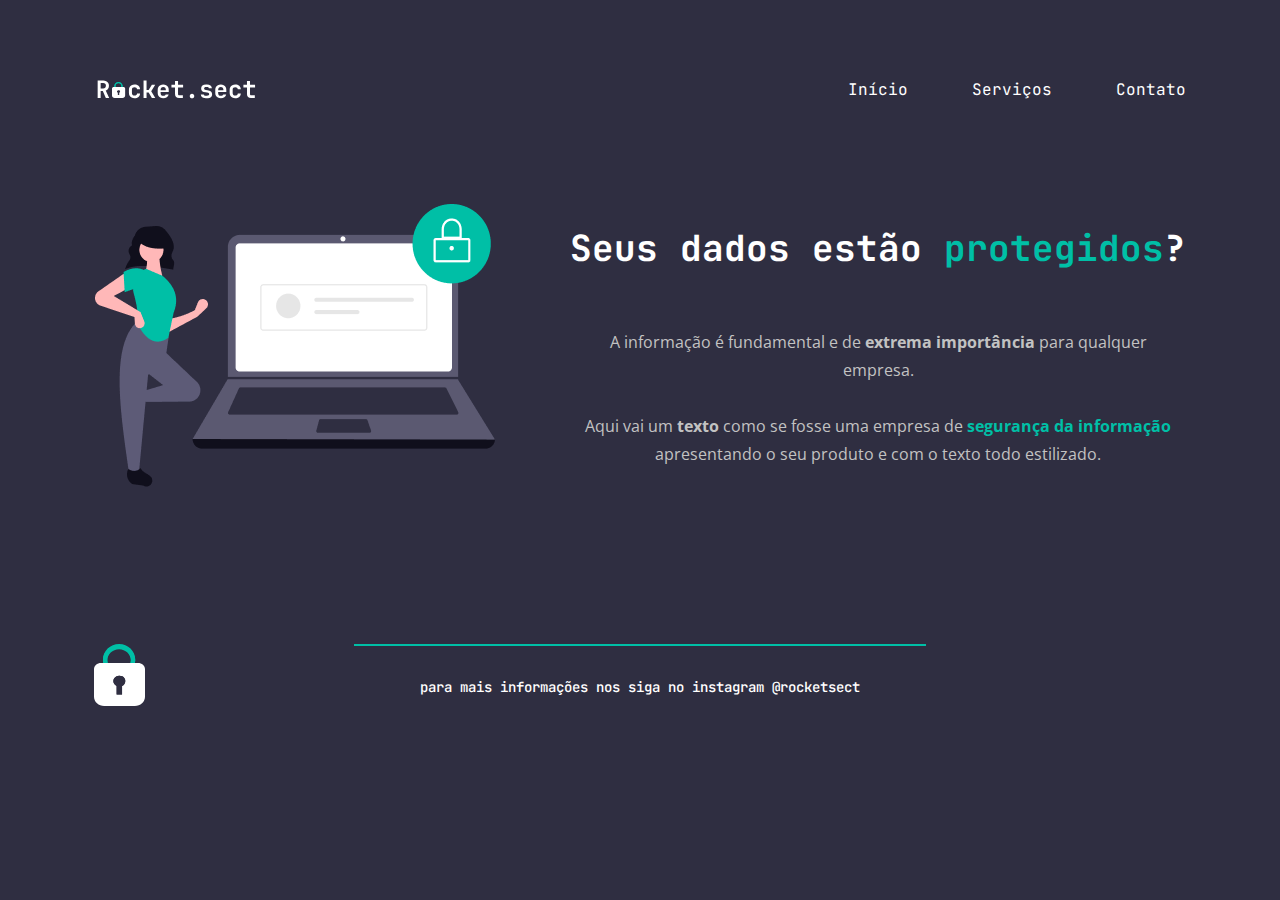
<file: introducao-html-css-desafio-avancado/index.html>
<!DOCTYPE html>
<html lang="pt-br">
  <head>
    <link rel="preconnect" href="https://fonts.googleapis.com">
    <link rel="preconnect" href="https://fonts.gstatic.com" crossorigin>

    <meta charset="UTF-8" />
    <meta name="viewport" content="width=device-width, initial-scale=1.0" />
    <title>Rocket.sect</title>

    <link href="https://fonts.googleapis.com/css2?family=JetBrains+Mono:ital,wght@0,100..800;1,100..800&family=Open+Sans:ital,wght@0,300..800;1,300..800&display=swap" rel="stylesheet">

    <link rel="stylesheet" href="style.css">

  </head>
  <body>
    <div class="page">
      <nav>
          <a id="logo" href="#">
            <img src="images/logo.svg" alt="logo rocketsect" />
          </a>
          <ul>
            <li><a href="#">Início</a></li>
            <li><a href="#">Serviços</a></li>
            <li><a href="#">Contato</a></li>
          </ul>
      </nav>
      
      <main>
          <section>
            <h1>Seus dados estão <span>protegidos</span>?</h1>
            <p>
              A informação é fundamental e de <strong>extrema importância</strong> para qualquer
              </br> empresa.
              <br/>
              <br/>
              Aqui vai um <strong> texto </strong> como se fosse uma empresa de <span> segurança da informação </span>
              <br/> apresentando o seu produto e com o texto todo estilizado. 
            </p>
          </section>

          <img src="images/img1.png" alt="Desenho de uma mulher ao lado de um computador com um cadeado">
      </main>

      <footer>
          <hr> 
          <p>para mais informações nos siga no instagram @rocketsect</p>
          <img id="padlock" src="images/padlock.svg" alt="Cadeado trancado">
      </footer>
    </div>
  </body>
</html>
</file>
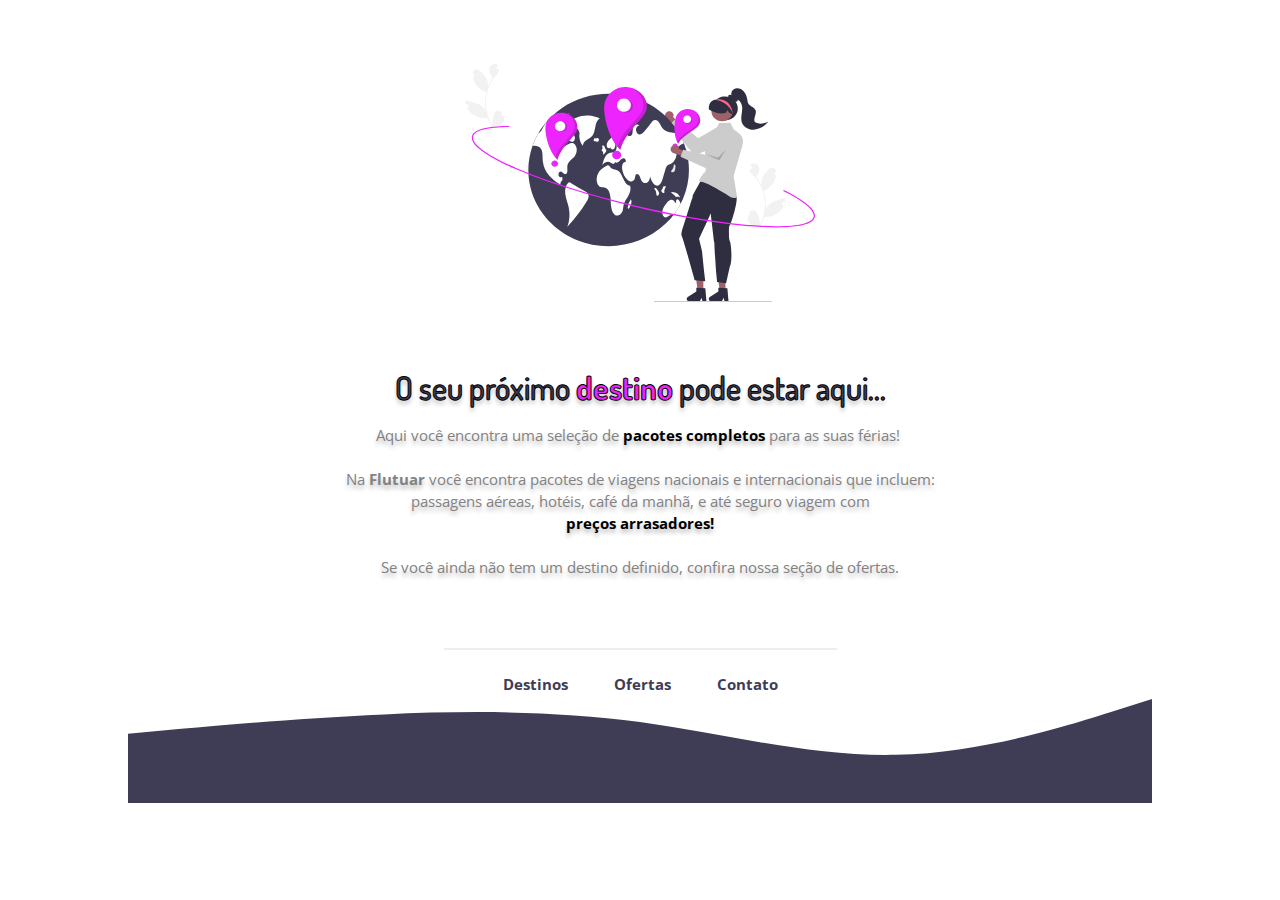
<file: introducao-html-css-desafio-intermediario/index.html>
<!-- Instrução que define o tipo do documento. -->
<!DOCTYPE html>
<html lang="pt-br">
  <!-- Tag <head> contém as instruções para a página -->
  <head>
    <link rel="preconnect" href="https://fonts.googleapis.com">
    <link rel="preconnect" href="https://fonts.gstatic.com" crossorigin>
    <meta charset="UTF-8" />
    <meta name="viewport" content="width=device-width, initial-scale=1.0" />
    <title>Flutuar.com</title>

    <link href="https://fonts.googleapis.com/css2?family=Dosis:wght@200..800&family=Open+Sans:ital,wght@0,300..800;1,300..800&display=swap" rel="stylesheet">    

    <link rel="stylesheet" href="style.css" />
  </head>

  <!-- Tag <body> é o corpo do documento, onde tem as informações que serão mostradas. -->
  <body>
    <main>
      <img
        src="images/girl.svg"
        alt="Desenho de uma mulher segurando o mundo em formato de globo"
      />

      <h1> O seu próximo <span> destino </span> pode estar aqui...</h1>
  
      <p>
        Aqui você encontra uma seleção de <span>pacotes completos</span> para as suas férias! 
        <br />
        <br />

        Na <strong> Flutuar </strong>
        você encontra pacotes de viagens nacionais e internacionais que incluem: passagens aéreas, hotéis, café da manhã, e até seguro viagem com
        <br/> 
        <span>preços arrasadores!</span>
        
        <br/>
        <br/>

        Se você ainda não tem um destino definido, confira nossa seção de ofertas.
      </p>
    </main>

    <footer>
      <div class="line"></div>

      <a href="#"> Destinos </a>
      <a href="#"> Ofertas </a>
      <a href="#"> Contato </a>
    </footer>

    <img
      id="wave"
      src="images/Wave.svg"
      alt="wave"
    />
  </body>
</html>
</file>
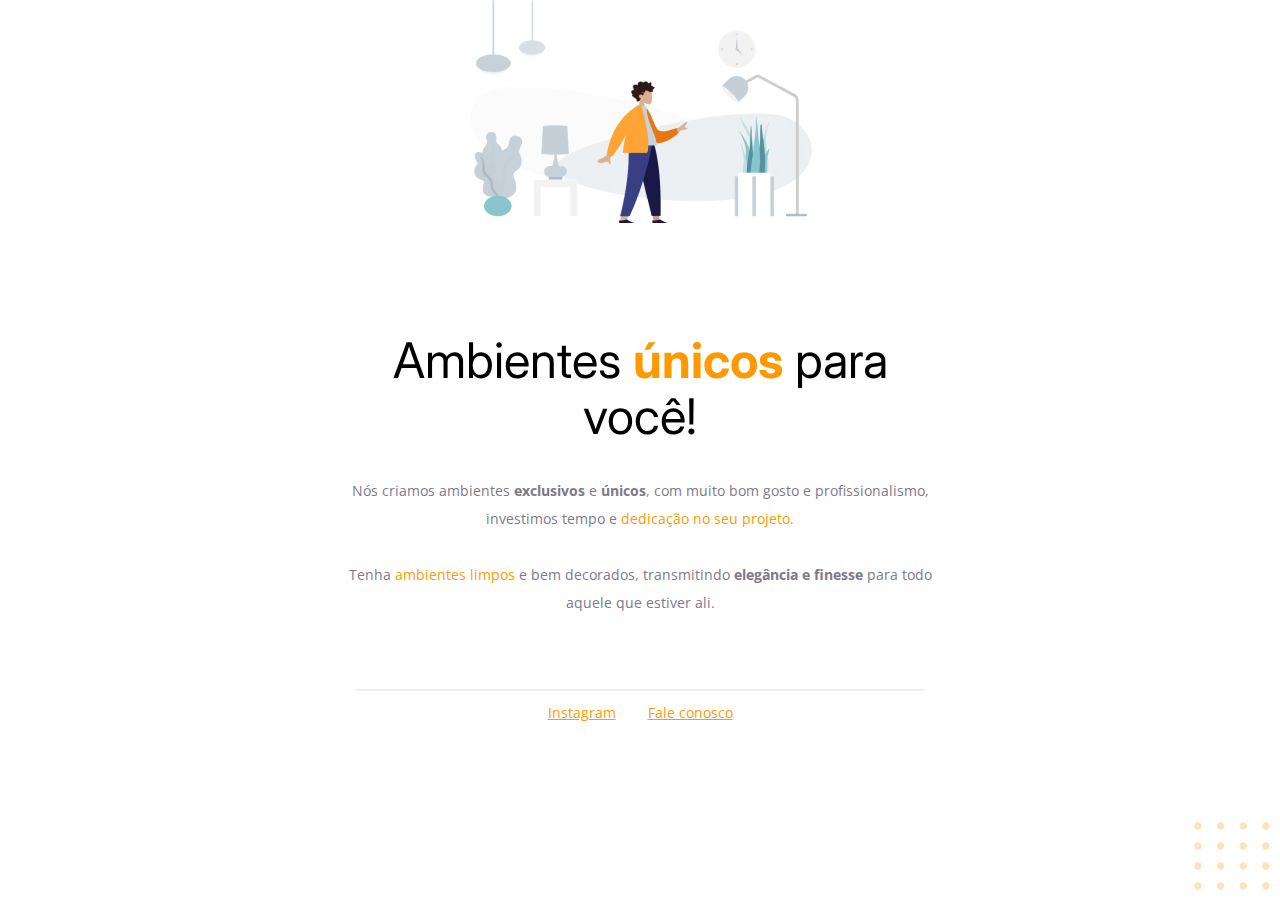
<file: introducao-html-css-desafio01/index.html>
<!-- Instrução que define o tipo do documento. -->
<!DOCTYPE html>
<html lang="pt-br">
  <!-- Tag <head> contém as instruções para a página -->
  <head>
    <link rel="preconnect" href="https://fonts.googleapis.com" />
    <link rel="preconnect" href="https://fonts.gstatic.com" crossorigin />
    <meta charset="UTF-8" />
    <meta name="viewport" content="width=device-width, initial-scale=1.0" />
    <title>Móveis customizados</title>

    <link
      href="https://fonts.googleapis.com/css2?family=Inter:wght@400;700&family=Open+Sans:wght@400;700&display=swap"
      rel="stylesheet"
    />

    <link rel="stylesheet" href="style.css" />
  </head>

  <!-- Tag <body> é o corpo do documento, onde tem as informações que serão mostradas. -->
  <body>
    <div id="hero">
      <img
        src="images/img1.jpg"
        alt="Desenho de uma pessoa vestindo uma camisa amarela em uma sala com Móveis"
      />

      <h1>Ambientes <span>únicos</span> para você!</h1>
      <p>
        Nós criamos ambientes <strong>exclusivos</strong> e <strong>únicos</strong>, com muito
        bom gosto e profissionalismo, investimos tempo e
        <span>dedicação no seu projeto.</span>

        <br />
        <br />

        Tenha <span>ambientes limpos</span> e bem decorados, transmitindo
        <strong>elegância e finesse</strong>
        para todo aquele que estiver ali.
      </p>
    </div>

    <div id="footer">
      <div class="line"></div>

      <a target="_blank" href="https://instagram.com/moveisparavoce"
        >Instagram</a
      >
      <a href="mailto:contato@moveisparavoce.com">Fale conosco</a>
    </div>

    <img
      id="balls"
      src="images/balls.svg"
      alt="Bolinhas alaranjadas no canto inferior direito da tela"
    />
  </body>
</html>
</file>
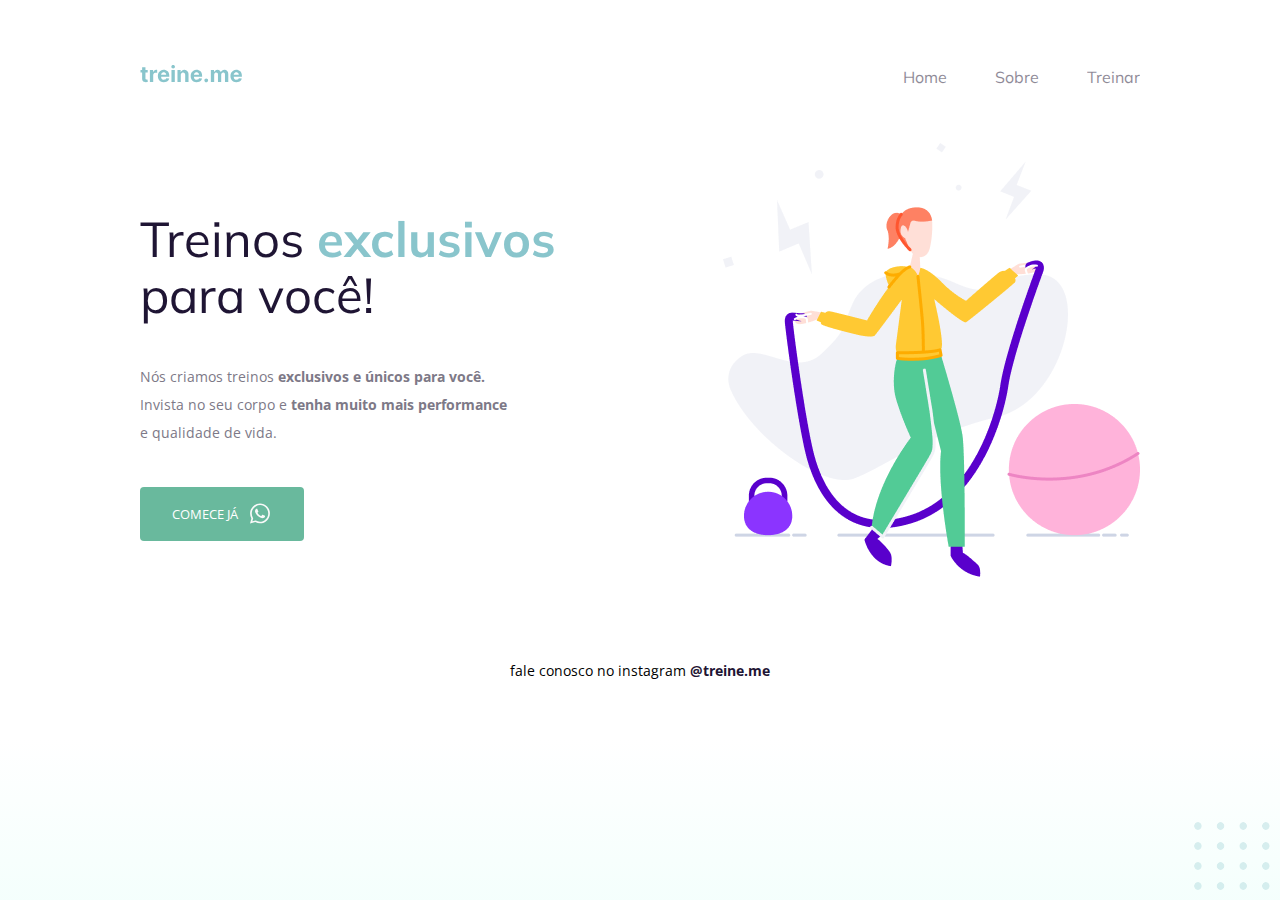
<file: introducao-html-css-desafio02/index.html>
<!DOCTYPE html>
<html lang="pt-br">
  <head>
    <link rel="preconnect" href="https://fonts.googleapis.com">
    <link rel="preconnect" href="https://fonts.gstatic.com" crossorigin>

    <meta charset="UTF-8" />
    <meta name="viewport" content="width=device-width, initial-scale=1.0" />
    <title>Treine me</title>

    <link href="https://fonts.googleapis.com/css2?family=Mulish:wght@400;700&family=Open+Sans:wght@400;700&display=swap" rel="stylesheet">

    <link rel="stylesheet" href="style.css">

  </head>
  <body>
    <div class="page">
      <nav>
          <a id="logo" href="#">
            <img src="images/logo.svg" alt="Treine.me" />
          </a>
          <ul>
            <li><a href="#">Home</a></li>
            <li><a href="#">Sobre</a></li>
            <li><a href="#">Treinar</a></li>
          </ul>
      </nav>
      
      <main>
          <section>
            <h1>Treinos <span>exclusivos</span> para você!</h1>
            <p>
              Nós criamos treinos <strong>exclusivos e únicos para você.</strong></br>
              Invista no seu corpo e <strong>tenha muito mais performance</strong><br/> e qualidade de vida.
            </p>
            <button>
              Comece já
              <img src="images/whats.svg" alt="Ícone do whatsapp">
            </button>
          </section>
          <img src="images/img.png" alt="Desenho de uma mulher pulando corta numa academia.">
      </main>

      <footer>
          fale conosco no instagram <a href="https://instagram.com/treineme" target="_blank">@treine.me</a>
      </footer>
    </div>
    <img id="balls" src="images/balls.svg" alt="Bolinhas decorativas verdes no canto inferior direito da página.">
  </body>
</html>
</file>
<file: introducao-html-css-desafio-avancado/style.css>
body {
  margin: 0;
  font-family: 'JetBrains Mono', sans-serif;
  min-height: 100vh;
  background-color: #2F2E41;
}

.page {
  width: 1092px;
  margin: 0 auto;
  padding-top: 75px;
  position: relative;
}

nav {
  display: flex;
  justify-content: space-between;
  align-items: center;
  margin-bottom: 100px;
}

nav ul {
  display: flex;
  list-style: none;
  margin: 0;
  padding: 0;
  gap: 64px;
}

nav ul a {
  color: #FFFFFF;
  text-decoration: none;
}

main {
  display: flex;
  justify-content: space-between;
  flex-direction: row-reverse;
}

main section h1 {
  line-height: 40px;
  font-weight: bold;
  font-size: 36px;
  align-items: center;
  color: #FFFFFF
}

main section h1 span {
  color: #00BfA6
}

main section p {
  font-family: 'Open Sans', sans-serif;
  font-size: 16px;
  text-align: center;
  line-height: 28px;
  color: #C2C2C2;

  margin-top: 60px;
}

main section p span{
  font-weight: bold;
  color: #00BfA6;
}

footer {
  margin-top: 157px;
  text-align: center;
  position: relative;
}

footer hr{
  width: 570px;
  height: 0px;

  margin: 0 auto 27px;

  border: 1px solid #00BfA6;
}

footer p{
  font-weight: 500;
  font-size: 14px;
  line-height: 28px;
  text-align: center;
  color: #FFFFFF;
}

#padlock {
  position: absolute;
  left: 0;
  top: 0; 
}
</file>
<file: introducao-html-css-desafio-intermediario/style.css>
body {
  font-family: "Open Sans", sans-serif;
  text-align: center;

  text-shadow: 0px 4px 4px rgba(0, 0, 0, 0.25);
}

main {
  width: 626px;
  margin: 64px auto 70px;
}

main img {
  margin-bottom: 40px;
}


h1 {
  font-family: "Dosis", sans-serif;
  font-style: normal;
  font-weight: 500;
  font-size: 32px;
  line-height: 40px;
  color: #3F3D56;
  -webkit-text-stroke: 1px black;

  margin-bottom: 16px;
}

h1 span {
  font-weight: 700;
  color: #EE24FF
}

p {
  color: #828282;
  line-height: 22px;
  font-size: 15px;
}

p span {
  font-weight: bold;
  color: #000
}

.line {
  width: 391px;
  height: 0;

  margin: 0 auto 20px;

  border: 1px solid #ECEFF2;
}

footer {
  color: #7d7987;
  font-size: 14px;
  line-height: 28px;
}

footer a + a {
  margin-left: 42px;
}

a {
  text-decoration: none;
  font-size: 15px;
  font-weight: bold;
  color: #3f3d56;
  text-shadow: none;
}
</file>
<file: introducao-html-css-desafio01/style.css>
body {
  font-family: "Open Sans", sans-serif;
  text-align: center;
  margin: 0;
}

#hero {
  width: 592px;
  margin: 0 auto 72px;
}

#hero img {
  margin-bottom: 72px;
}

h1 {
  font-family: "Inter", sans-serif;
  font-size: 49px;
  line-height: 56px;
  font-weight: normal;
  margin-bottom: 32px;
}

h1 span {
  font-weight: bold;
}

span, a {
  color: #ff9900;
}

p, #footer {
  color: #7d7987;
  font-size: 14px;
  line-height: 28px;
}

#footer a + a {
  margin-left: 28px;
}

.line {
  width: 568px;
  height: 0;

  margin: 0 auto 8px;

  border: 1px solid #ECEFF2;
}

#balls {
  position: fixed;
  bottom: 0;
  right: 0;
}
</file>
<file: introducao-html-css-desafio02/style.css>
body {
  margin: 0;
  font-family: "Open Sans", sans-serif;
  background: linear-gradient(180deg, rgb(227, 255, 248, 0) 82.08%, rgb(227, 255, 248, 0.38) 100%);
  min-height: 100vh;
}
  
.page {
  width: 1000px;
  margin: 0 auto;
  padding-top: 65px;
}

nav {
  display: flex;
  justify-content: space-between;
  align-items: center;
  margin-bottom: 55px;
}

ul {
  display: flex;
  list-style: none;
  margin: 0;
  padding: 0;
  gap: 48px;
}

a {
  color: #1f1534;
  text-decoration: none;
}

ul li a {
  opacity: 0.5;
}

ul li a:hover {
  font-weight: bold;
  opacity: 1;
}

main {
  display: flex;
  align-items: center;
  justify-content: space-between;
}

h1, ul {
  font-family: "Mulish", sans-serif;
}

h1 {
  font-size: 49px;
  line-height: 56px;
  color: #1f1534;
  font-weight: 400;
  width: 490px;
}

h1 span {
  color: #89c5cc;
  font-weight: bold;
}

section p {
  font-size: 14px;
  line-height: 28px;
  color: #7d7987;

  margin: 40px 0;
}

button {
  color: white;
  font-family: "Open Sans", sans-serif;
  text-transform: uppercase;
  background: #69B99D;
  border: 0;
  display: flex;
  align-items: center;
  justify-content: space-around;
  gap: 10px;
  padding: 14px 32px 15px;
  border-radius: 4px;
  cursor: pointer;
}

button:hover {
  background: #4EA788;
}

footer {
  font-size: 14px;
  line-height: 28px;

  text-align: center;

  margin-top: 80px;
}

footer a {
  font-weight: bold;
}

#balls {
  position: fixed;
  bottom: 0;
  right: 0;
}
</file>
